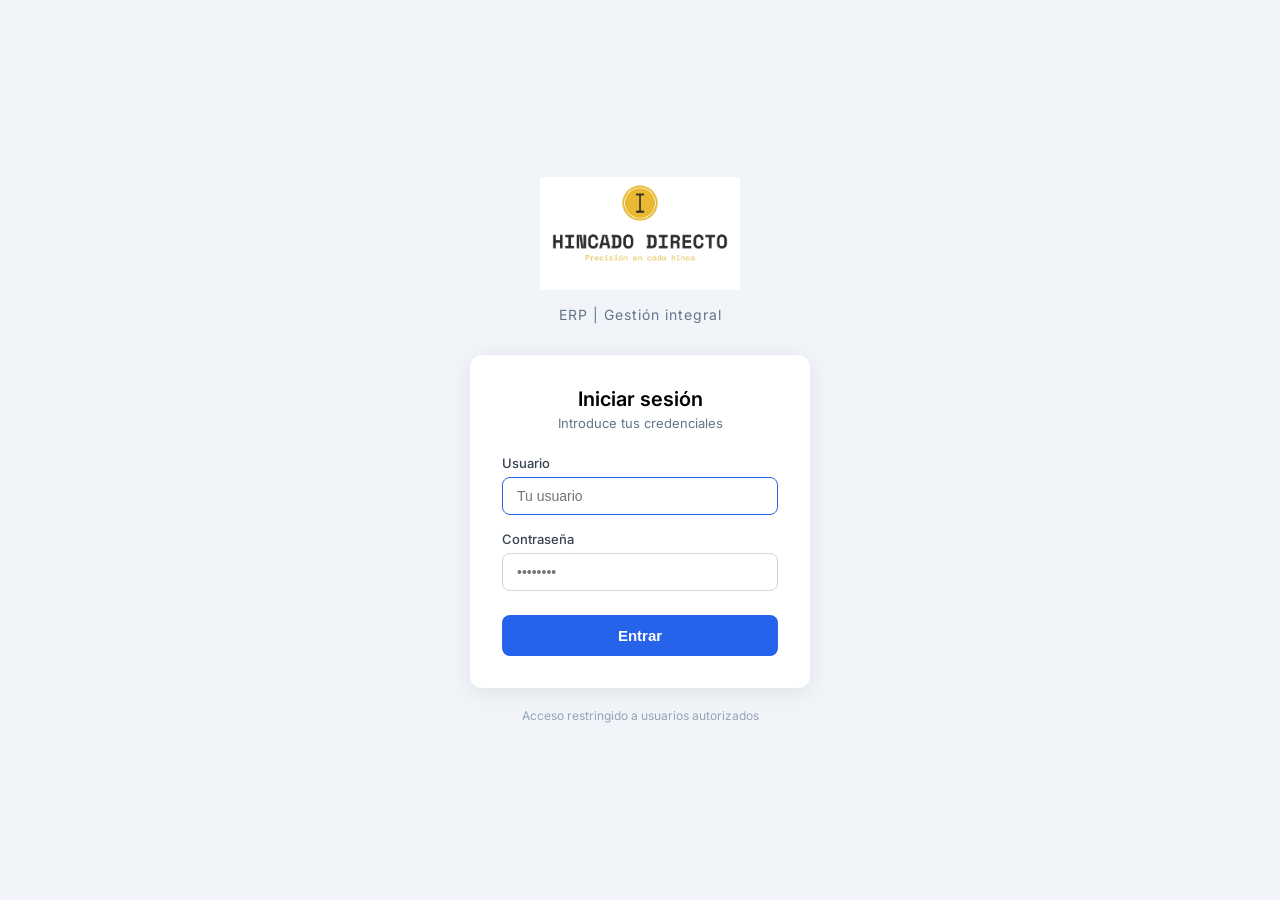
<file: interfaz_facturas/login.html>
<!DOCTYPE html>
<html lang="es">
<head>
  <meta charset="UTF-8">
  <meta name="viewport" content="width=device-width, initial-scale=1.0">
  <title>HD | ERP</title>
  <link rel="icon" type="image/svg+xml" href="/static/favicon.svg" />
  <link rel="preconnect" href="https://fonts.googleapis.com">
  <link rel="preconnect" href="https://fonts.gstatic.com" crossorigin>
  <link href="https://fonts.googleapis.com/css2?family=Inter:wght@400;500;600;700&display=swap" rel="stylesheet">
  <style>
    * { box-sizing: border-box; margin: 0; padding: 0; }
    html, body { height: 100%; font-family: 'Inter', -apple-system, BlinkMacSystemFont, sans-serif; }
    .error {
      background: #FEF2F2;
      border: 1px solid #FECACA;
      color: #DC2626;
      border-radius: 8px;
      padding: 12px;
      font-size: 14px;
      margin-bottom: 20px;
      text-align: center;
      line-height: 1.4;
    }
  </style>
</head>
<body>
  <div style="min-height:100vh;display:flex;align-items:center;justify-content:center;background:#F1F5F9;">
    <div style="width:100%;max-width:380px;padding:20px;">
      <!-- Logo centrado -->
      <div style="text-align:center;margin-bottom:32px;">
        <img src="/static/assets/presupuestos/logo.jpg" alt="Hincado Directo" style="max-width:200px;height:auto;margin-bottom:12px;">
        <div style="font-size:14px;color:#64748B;letter-spacing:1px;">ERP | Gesti&oacute;n integral</div>
      </div>

      <!-- Card del formulario -->
      <div style="background:white;border-radius:12px;padding:32px;box-shadow:0 4px 24px rgba(0,0,0,0.08);">
        <h2 style="margin:0 0 4px;font-size:20px;font-weight:600;text-align:center;">Iniciar sesi&oacute;n</h2>
        <p style="margin:0 0 24px;font-size:13px;color:#64748B;text-align:center;">Introduce tus credenciales</p>

        <div id="error-msg" class="error" style="display:none;"></div>

        <form method="POST" action="/login">
          <div style="margin-bottom:16px;">
            <label style="display:block;font-size:13px;font-weight:500;margin-bottom:6px;color:#374151;">Usuario</label>
            <input type="text" name="username" placeholder="Tu usuario" required autofocus autocomplete="username"
                   style="width:100%;padding:10px 14px;border:1px solid #D1D5DB;border-radius:8px;font-size:14px;box-sizing:border-box;outline:none;transition:border-color 0.15s;"
                   onfocus="this.style.borderColor='#2563EB'" onblur="this.style.borderColor='#D1D5DB'">
          </div>
          <div style="margin-bottom:24px;">
            <label style="display:block;font-size:13px;font-weight:500;margin-bottom:6px;color:#374151;">Contrase&ntilde;a</label>
            <input type="password" name="password" placeholder="&#8226;&#8226;&#8226;&#8226;&#8226;&#8226;&#8226;&#8226;" required autocomplete="current-password"
                   style="width:100%;padding:10px 14px;border:1px solid #D1D5DB;border-radius:8px;font-size:14px;box-sizing:border-box;outline:none;transition:border-color 0.15s;"
                   onfocus="this.style.borderColor='#2563EB'" onblur="this.style.borderColor='#D1D5DB'">
          </div>
          <button type="submit"
                  style="width:100%;padding:12px;background:#2563EB;color:white;border:none;border-radius:8px;font-size:15px;font-weight:600;cursor:pointer;transition:background 0.15s;"
                  onmouseover="this.style.background='#1D4ED8'" onmouseout="this.style.background='#2563EB'">
            Entrar
          </button>
        </form>
      </div>

      <p style="text-align:center;font-size:12px;color:#94A3B8;margin-top:20px;">Acceso restringido a usuarios autorizados</p>
    </div>
  </div>
  <script>
    const params = new URLSearchParams(window.location.search);
    if (params.get("error") === "1") {
      const el = document.getElementById("error-msg");
      el.innerHTML = "\u26A0 Usuario o contrase\u00F1a incorrectos.";
      el.style.display = "block";
    }
  </script>
</body>
</html>
</file>
